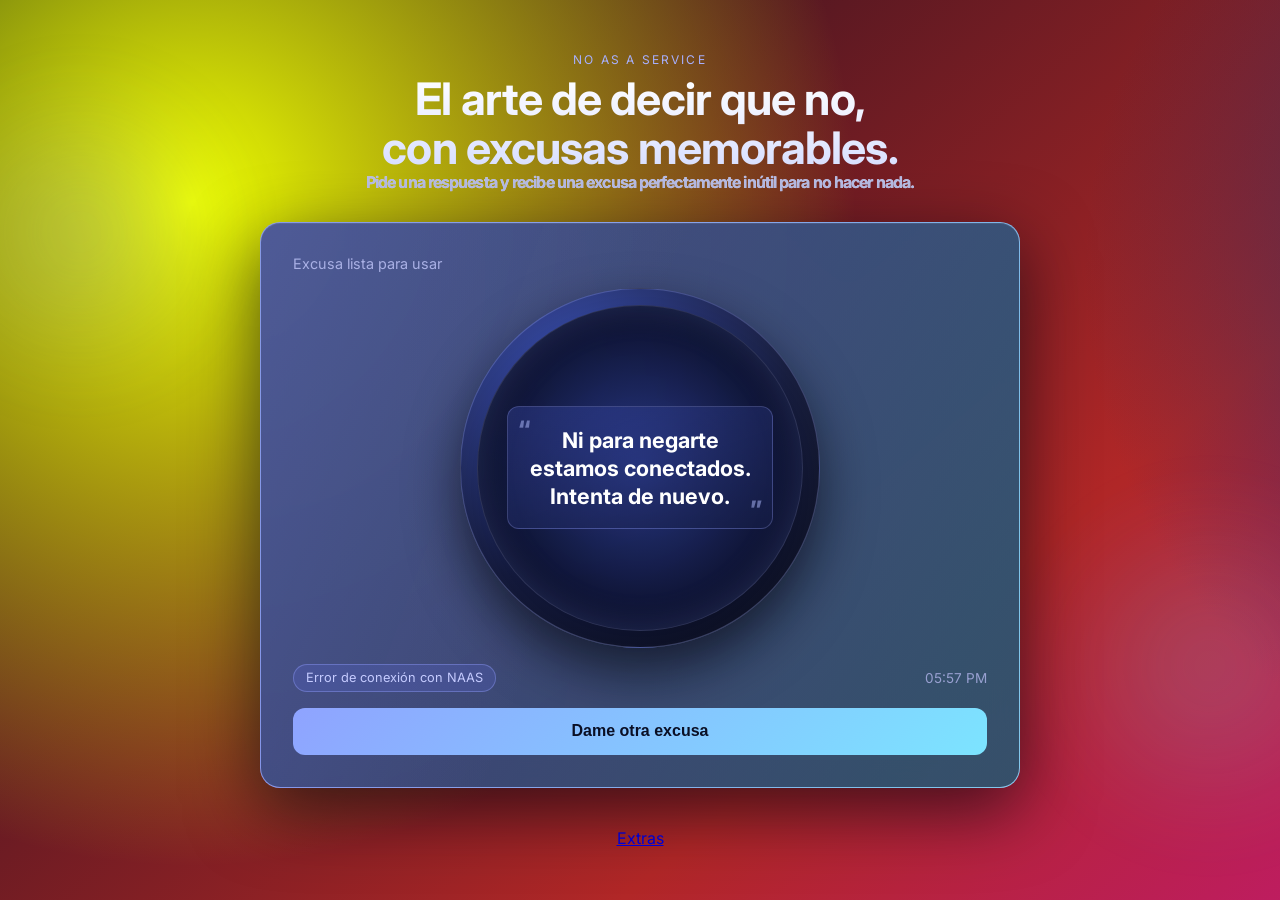
<file: index.html>
<!DOCTYPE html>
<html lang="es">
<head>
    <meta charset="UTF-8">
    <meta name="viewport" content="width=device-width, initial-scale=1.0">
    <title>No as a Service | Elegante</title>
    <link rel="preconnect" href="https://fonts.googleapis.com">
    <link rel="preconnect" href="https://fonts.gstatic.com" crossorigin>
    <link href="https://fonts.googleapis.com/css2?family=Inter:wght@400;500;600;700;800&display=swap" rel="stylesheet">
    <link rel="stylesheet" href="style.css">
</head>
<body>
    <div class="rain-layer" id="rainLayer" aria-hidden="true"></div>
    <main class="page">
        <section class="hero">
            <p class="eyebrow">No as a Service</p>
            <h1>El arte de decir que no,<br>con excusas memorables.</Nh1>
            <p class="subtitle">Pide una respuesta y recibe una excusa perfectamente inútil para no hacer nada.</p>
        </section>

        <section class="card" aria-live="polite">
            <p class="status" id="status">El oráculo está calentando su negatividad…</p>
            <div class="fortune-shell">
                <div class="fortune-core">
                    <blockquote class="phrase" id="phrase">Haz clic y recibe una negativa profesional.</blockquote>
                </div>
            </div>
            <p class="reject-stamp" id="rejectStamp" aria-hidden="true">DENEGADO</p>
            <div class="meta">
                <span class="badge" id="source">Sin juicio emitido</span>
                <span class="time" id="time">--:--</span>
            </div>
            <button class="cta" id="nextPhraseBtn" type="button">Dame otra excusa</button>
        </section>
    </main>
    <footer>
        <a href="extras.html">Extras</a>
    </footer>

    <script src="app.js"></script>
</body>
</html>
</file>
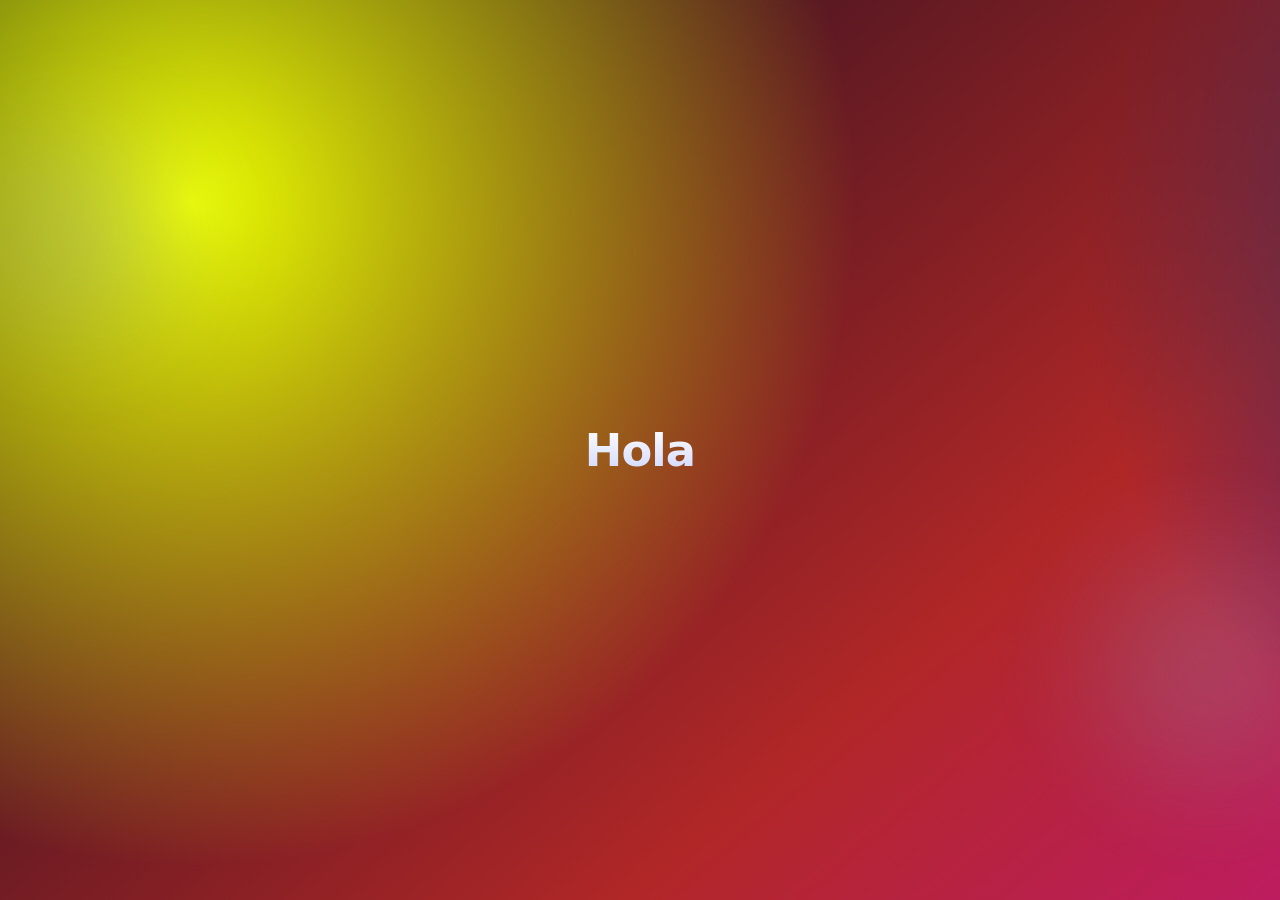
<file: extras.html>
<!DOCTYPE html>
<html lang="en">
<head>
    <meta charset="UTF-8">
    <meta name="viewport" content="width=device-width, initial-scale=1.0">
    <link rel="stylesheet" href="style.css">
    <title>Document</title>
</head>
<body>
    <main>
        <h1>Hola</h1>
    </main>
</body>
</html>
</file>
<file: style.css>
* {
	box-sizing: border-box;
}

body {
	margin: 0;
	min-height: 100vh;
	font-family: 'Inter', system-ui, -apple-system, Segoe UI, Roboto, sans-serif;
	color: #0d00ff;
	background:
		radial-gradient(circle at 10% 15%, #eeff00 0, transparent 32%),
		radial-gradient(circle at 85% 20%, #1e2f66 0, transparent 28%),
		linear-gradient(140deg, #090b1d 0%, #b12727 40%, #e100ff 100%);
	background-size: 150% 150%, 150% 150%, 180% 180%;
	animation: auroraFlow 22s ease-in-out infinite;
	display: grid;
	place-items: center;
	padding: 2rem;
	position: relative;
	overflow: hidden;
}

body::before,
body::after {
	content: '';
	position: fixed;
	z-index: -1;
	border-radius: 50%;
	filter: blur(44px);
	opacity: 0.45;
	pointer-events: none;
}

body::before {
	width: 320px;
	height: 320px;
	left: -80px;
	top: 8%;
	background: radial-gradient(circle, rgba(109, 125, 255, 0.55) 0%, rgba(109, 125, 255, 0) 70%);
	animation: driftOne 16s ease-in-out infinite;
}

body::after {
	width: 360px;
	height: 360px;
	right: -110px;
	bottom: 6%;
	background: radial-gradient(circle, rgba(111, 235, 255, 0.42) 0%, rgba(111, 235, 255, 0) 70%);
	animation: driftTwo 18s ease-in-out infinite;
}

.page {
	width: min(760px, 100%);
	display: grid;
	gap: 1.5rem;
	position: relative;
	z-index: 2;
}

.hero {
	text-align: center;
	position: relative;
}

.eyebrow {
	margin: 0;
	text-transform: uppercase;
	letter-spacing: 0.18em;
	font-size: 0.75rem;
	color: #a7b0ff;
}

h1 {
	margin: 0.5rem 0 0.4rem;
	font-size: clamp(1.8rem, 4vw, 2.8rem);
	line-height: 1.1;
	letter-spacing: -0.02em;
	background: linear-gradient(180deg, #ffffff 0%, #cfd7ff 100%);
	-webkit-background-clip: text;
	background-clip: text;
	color: transparent;
}

.subtitle {
	margin: 0;
	color: #b8bde6;
	font-size: 1rem;
}

.card {
	background:
		linear-gradient(140deg, rgba(24, 31, 71, 0.62) 0%, rgba(11, 15, 35, 0.65) 100%) padding-box,
		linear-gradient(
			115deg,
			rgba(126, 145, 255, 0.9) 0%,
			rgba(136, 170, 255, 0.9) 16%,
			rgba(122, 214, 255, 0.9) 34%,
			rgba(139, 227, 255, 0.9) 50%,
			rgba(171, 201, 255, 0.9) 66%,
			rgba(186, 169, 255, 0.9) 82%,
			rgba(161, 159, 255, 0.9) 100%
		) border-box;
	border: 1px solid transparent;
	backdrop-filter: blur(12px);
	border-radius: 20px;
	padding: clamp(1.2rem, 4vw, 2rem);
	box-shadow:
		0 22px 70px rgba(3, 5, 16, 0.65),
		inset 0 1px 0 rgba(255, 255, 255, 0.08);
	display: grid;
	gap: 1rem;
	position: relative;
	overflow: hidden;
	background-size: 100% 100%, 260% 260%;
	animation: borderFlow 8.5s ease-in-out infinite alternate, borderGlow 3s ease-in-out infinite;
}

.card::before {
	content: '';
	position: absolute;
	inset: 0;
	background: linear-gradient(110deg, rgba(142, 158, 255, 0.16) 0%, rgba(142, 158, 255, 0) 45%);
	pointer-events: none;
}

.card::after {
	content: '';
	position: absolute;
	left: 0;
	top: 0;
	height: 3px;
	width: 100%;
	background: linear-gradient(90deg, rgba(124, 228, 255, 0) 0%, rgba(124, 228, 255, 0.95) 50%, rgba(124, 228, 255, 0) 100%);
	opacity: 0;
	pointer-events: none;
	transform: translateX(-100%);
}

.rain-layer {
	position: fixed;
	inset: 0;
	pointer-events: none;
	overflow: hidden;
	z-index: 1;
}

.rain-chip {
	position: absolute;
	top: -14vh;
	left: 0;
	font-size: 0.72rem;
	font-weight: 800;
	letter-spacing: 0.09em;
	padding: 0.28rem 0.5rem;
	border-radius: 999px;
	color: rgba(225, 232, 255, 0.7);
	background: rgba(110, 125, 255, 0.14);
	border: 1px solid rgba(168, 179, 255, 0.2);
	opacity: 0;
	transform: translateY(0) translateX(0) rotate(0deg);
	animation: rainDrop var(--chip-duration, 7s) linear 1 forwards;
}

.status {
	margin: 0;
	color: #a9b0e5;
	font-size: 0.9rem;
	position: relative;
	z-index: 2;
}

.fortune-shell {
	width: min(360px, 100%);
	aspect-ratio: 1;
	margin-inline: auto;
	border-radius: 50%;
	padding: 1rem;
	background: radial-gradient(circle at 32% 24%, #3449ad 0%, #111739 58%, #05070f 100%);
	border: 1px solid rgba(175, 188, 255, 0.28);
	box-shadow:
		inset 0 20px 55px rgba(255, 255, 255, 0.05),
		0 24px 52px rgba(5, 7, 18, 0.66);
	display: grid;
	place-items: center;
	transition: transform 260ms ease, filter 260ms ease, box-shadow 260ms ease;
	position: relative;
	z-index: 2;
	overflow: visible;
}

.fortune-shell.is-revealed {
	animation: revealSpin 520ms cubic-bezier(0.2, 0.8, 0.2, 1);
}

.fortune-core {
	width: 100%;
	height: 100%;
	border-radius: 50%;
	display: grid;
	place-items: center;
	padding: clamp(1.1rem, 3vw, 1.8rem);
	background: radial-gradient(circle at center, rgba(42, 57, 136, 0.95) 0%, rgba(10, 14, 38, 0.98) 72%);
	border: 1px solid rgba(169, 181, 255, 0.22);
	box-shadow: inset 0 0 34px rgba(130, 151, 255, 0.24);
	position: relative;
	z-index: 3;
}

.phrase {
	margin: 0;
	text-align: center;
	font-size: clamp(1rem, 2.8vw, 1.35rem);
	font-weight: 700;
	line-height: 1.3;
	color: #ffffff;
	transition: opacity 220ms ease, transform 220ms ease, filter 220ms ease;
	padding: clamp(0.85rem, 2.4vw, 1.15rem);
	border-radius: 12px;
	background: linear-gradient(160deg, rgba(67, 86, 196, 0.32) 0%, rgba(22, 30, 71, 0.66) 100%);
	border: 1px solid rgba(166, 177, 255, 0.25);
	position: relative;
}

.phrase::before,
.phrase::after {
	position: absolute;
	font-size: 1.5rem;
	font-weight: 800;
	color: rgba(178, 190, 255, 0.5);
}

.phrase::before {
	content: '“';
	left: 0.65rem;
	top: 0.4rem;
}

.phrase::after {
	content: '”';
	right: 0.65rem;
	bottom: 0.2rem;
}

.card.is-loading .phrase {
	opacity: 0.55;
	transform: translateY(2px);
	filter: blur(0.6px);
	animation: phraseBreath 1.1s ease-in-out infinite;
}

.card.is-loading .fortune-shell {
	animation: oracleShake 680ms ease-in-out infinite;
	filter: saturate(1.15);
	box-shadow:
		inset 0 20px 55px rgba(255, 255, 255, 0.05),
		0 22px 56px rgba(32, 53, 167, 0.45);
}

.card.is-loading .fortune-core {
	animation: oraclePulse 900ms ease-in-out infinite;
}

.card.is-loading {
	animation-duration: 3.6s, 1.25s;
}

.card.is-loading::after {
	opacity: 1;
	animation: scanLine 1.3s linear infinite;
}

.meta {
	display: flex;
	justify-content: space-between;
	align-items: center;
	gap: 0.75rem;
	position: relative;
	z-index: 2;
}

.reject-stamp {
	position: absolute;
	right: 1.25rem;
	bottom: 5.2rem;
	margin: 0;
	font-size: 0.82rem;
	font-weight: 800;
	letter-spacing: 0.12em;
	color: rgba(255, 126, 126, 0.95);
	border: 2px solid rgba(255, 126, 126, 0.9);
	border-radius: 8px;
	padding: 0.3rem 0.55rem;
	transform: rotate(-14deg) scale(0.6);
	opacity: 0;
	text-shadow: 0 0 10px rgba(255, 88, 88, 0.25);
	background: rgba(45, 7, 11, 0.25);
	pointer-events: none;
	z-index: 3;
}

.card.is-stamped .reject-stamp {
	animation: stampIn 560ms cubic-bezier(0.18, 0.82, 0.24, 1);
}

.badge {
	font-size: 0.8rem;
	color: #c5cbff;
	background: rgba(98, 110, 241, 0.2);
	border: 1px solid rgba(151, 161, 255, 0.4);
	border-radius: 999px;
	padding: 0.35rem 0.75rem;
}

.time {
	font-size: 0.85rem;
	color: #98a0d1;
}

.cta {
	border: 0;
	border-radius: 12px;
	padding: 0.9rem 1.1rem;
	font-size: 1rem;
	font-weight: 700;
	color: #0a0f25;
	background: linear-gradient(135deg, #8fa3ff 0%, #7ce4ff 100%);
	cursor: pointer;
	transition: transform 160ms ease, box-shadow 160ms ease, filter 160ms ease;
	position: relative;
	overflow: hidden;
	z-index: 2;
}

.cta::after {
	content: '';
	position: absolute;
	top: 0;
	left: -40%;
	width: 30%;
	height: 100%;
	background: linear-gradient(100deg, rgba(255, 255, 255, 0), rgba(255, 255, 255, 0.45), rgba(255, 255, 255, 0));
	transform: skewX(-20deg);
	transition: left 320ms ease;
}

.cta:hover {
	transform: translateY(-1px);
	box-shadow: 0 14px 28px rgba(124, 228, 255, 0.25);
	filter: saturate(1.1);
}

.cta:hover::after {
	left: 115%;
}

.cta:active {
	transform: translateY(0);
}

.cta:disabled {
	opacity: 0.65;
	cursor: wait;
}

.cta.is-loading {
	filter: saturate(0.95);
}

.cta.is-loading::after {
	left: -50%;
	animation: buttonSweep 1s linear infinite;
}

body.is-fetching::before {
	animation-duration: 7.5s;
	opacity: 0.58;
}

body.is-fetching::after {
	animation-duration: 8.5s;
	opacity: 0.56;
}

@media (prefers-reduced-motion: reduce) {
	body::before,
	body::after,
	.phrase,
	.cta {
		transition: none;
		animation: none;
	}

	body,
	.card::after {
		animation: none;
	}

	.card {
		animation: none;
	}

	.no-chip,
	.reject-stamp,
	.card.is-stamped .reject-stamp {
		animation: none !important;
	}

	.rain-chip {
		animation: none !important;
	}

	.fortune-shell,
	.fortune-shell.is-revealed,
	.card.is-loading .fortune-shell,
	.card.is-loading .fortune-core {
		animation: none !important;
	}
}

@keyframes auroraFlow {
	0%,
	100% {
		background-position: 0% 0%, 100% 0%, 50% 50%;
	}
	50% {
		background-position: 18% 20%, 82% 30%, 50% 65%;
	}
}

@keyframes driftOne {
	0%,
	100% {
		transform: translateY(0) translateX(0);
	}
	50% {
		transform: translateY(-20px) translateX(12px);
	}
}

@keyframes driftTwo {
	0%,
	100% {
		transform: translateY(0) translateX(0);
	}
	50% {
		transform: translateY(16px) translateX(-14px);
	}
}

@keyframes scanLine {
	0% {
		transform: translateX(-100%);
	}
	100% {
		transform: translateX(100%);
	}
}

@keyframes phraseBreath {
	0%,
	100% {
		opacity: 0.45;
		transform: translateY(2px) scale(0.995);
	}
	50% {
		opacity: 0.72;
		transform: translateY(0) scale(1);
	}
}

@keyframes buttonSweep {
	0% {
		left: -50%;
	}
	100% {
		left: 120%;
	}
}

@keyframes oracleShake {
	0%,
	100% {
		transform: rotate(0deg) translateY(0);
	}
	25% {
		transform: rotate(-1deg) translateY(-2px);
	}
	75% {
		transform: rotate(1deg) translateY(2px);
	}
}

@keyframes oraclePulse {
	0%,
	100% {
		box-shadow: inset 0 0 14px rgba(130, 151, 255, 0.1);
	}
	50% {
		box-shadow: inset 0 0 36px rgba(140, 165, 255, 0.34);
	}
}

@keyframes revealSpin {
	0% {
		transform: rotate(0deg) scale(0.98);
	}
	55% {
		transform: rotate(10deg) scale(1.01);
	}
	100% {
		transform: rotate(0deg) scale(1);
	}
}

@keyframes rainDrop {
	0% {
		opacity: 0;
		transform: translateY(-10vh) translateX(0) rotate(0deg);
	}
	12% {
		opacity: 0.52;
	}
	86% {
		opacity: 0.48;
	}
	100% {
		opacity: 0;
		transform: translateY(115vh) translateX(var(--chip-drift, 12px)) rotate(var(--chip-rotation, 5deg));
	}
}

@keyframes stampIn {
	0% {
		opacity: 0;
		transform: rotate(-14deg) scale(0.5);
	}
	50% {
		opacity: 0.98;
		transform: rotate(-14deg) scale(1.12);
	}
	100% {
		opacity: 0.82;
		transform: rotate(-14deg) scale(1);
	}
}

@keyframes borderFlow {
	0% {
		background-position: 0 0, 0% 50%;
	}
	100% {
		background-position: 0 0, 100% 50%;
	}
}

@keyframes borderGlow {
	0%,
	100% {
		box-shadow:
			0 22px 70px rgba(3, 5, 16, 0.65),
			0 0 0 rgba(110, 230, 255, 0),
			inset 0 1px 0 rgba(255, 255, 255, 0.08);
	}
	50% {
		box-shadow:
			0 22px 70px rgba(3, 5, 16, 0.65),
			0 0 18px rgba(120, 234, 255, 0.2),
			inset 0 1px 0 rgba(255, 255, 255, 0.12);
	}
}

@media (max-width: 560px) {
	body {
		padding: 1rem;
	}

	.meta {
		flex-direction: column;
		align-items: flex-start;
	}

	.reject-stamp {
		right: 1rem;
		bottom: 5rem;
	}

	.fortune-core {
		padding: 1.2rem;
	}

}
</file>
